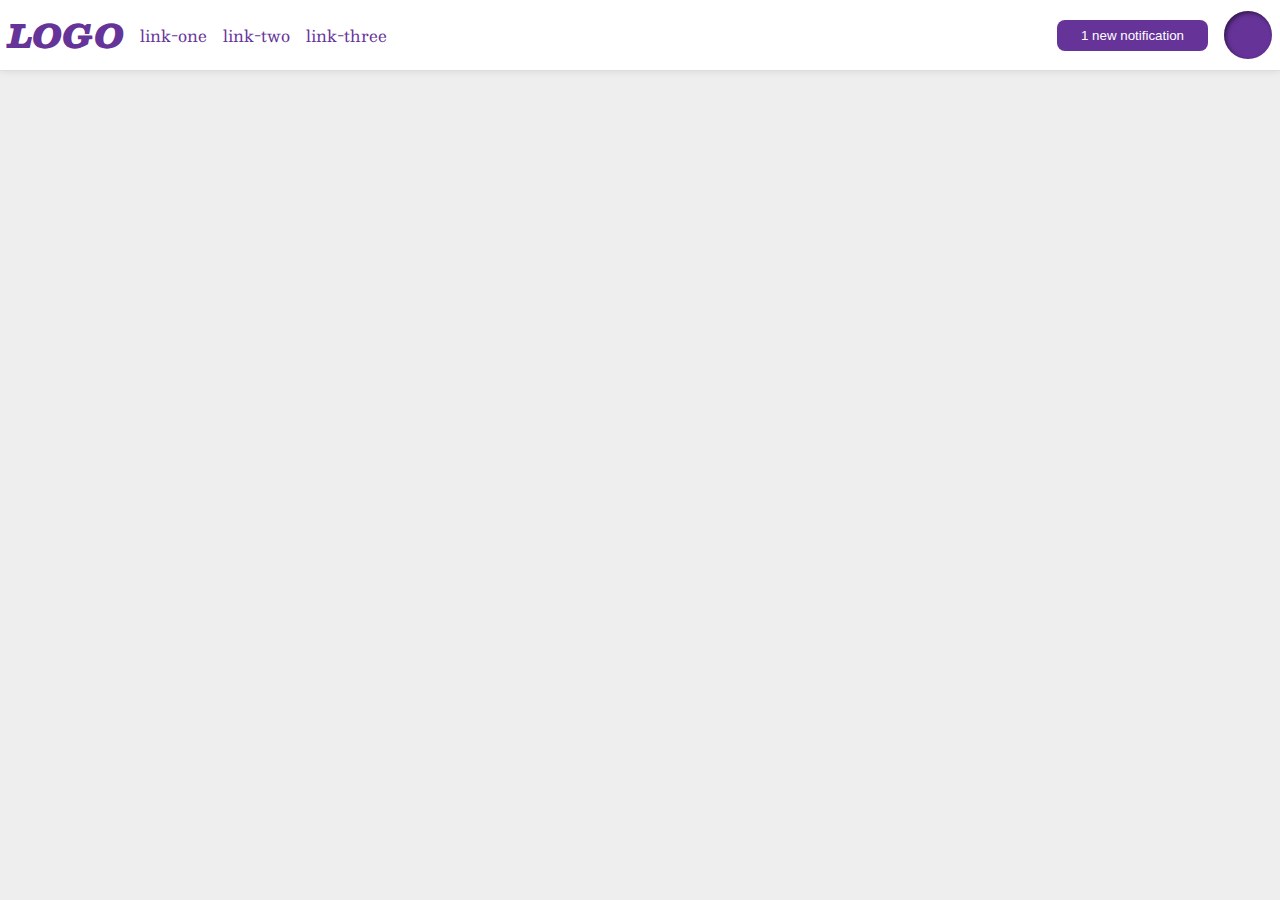
<file: flex/03-flex-header-2/index.html>
<!DOCTYPE html>
<html lang="en">
  <head>
    <meta charset="UTF-8">
    <meta http-equiv="X-UA-Compatible" content="IE=edge">
    <meta name="viewport" content="width=device-width, initial-scale=1.0">
    <title>Flex Header 2</title>
    <link rel="stylesheet" href="style.css">
  </head>
  <body>
    <div class="header">
      <div class="left-header">
        <div class="logo">
          LOGO
        </div>
        <ul class="links">
          <li><a href="https://google.com">link-one</a></li>
          <li><a href="https://google.com">link-two</a></li>
          <li><a href="https://google.com">link-three</a></li>
        </ul>
      </div>

      <div class="right-header">
        <button class="notifications">
          1 new notification
        </button>
        <div class="profile-image"></div>
      </div>
    </div>
  </body>
</html>
</file>
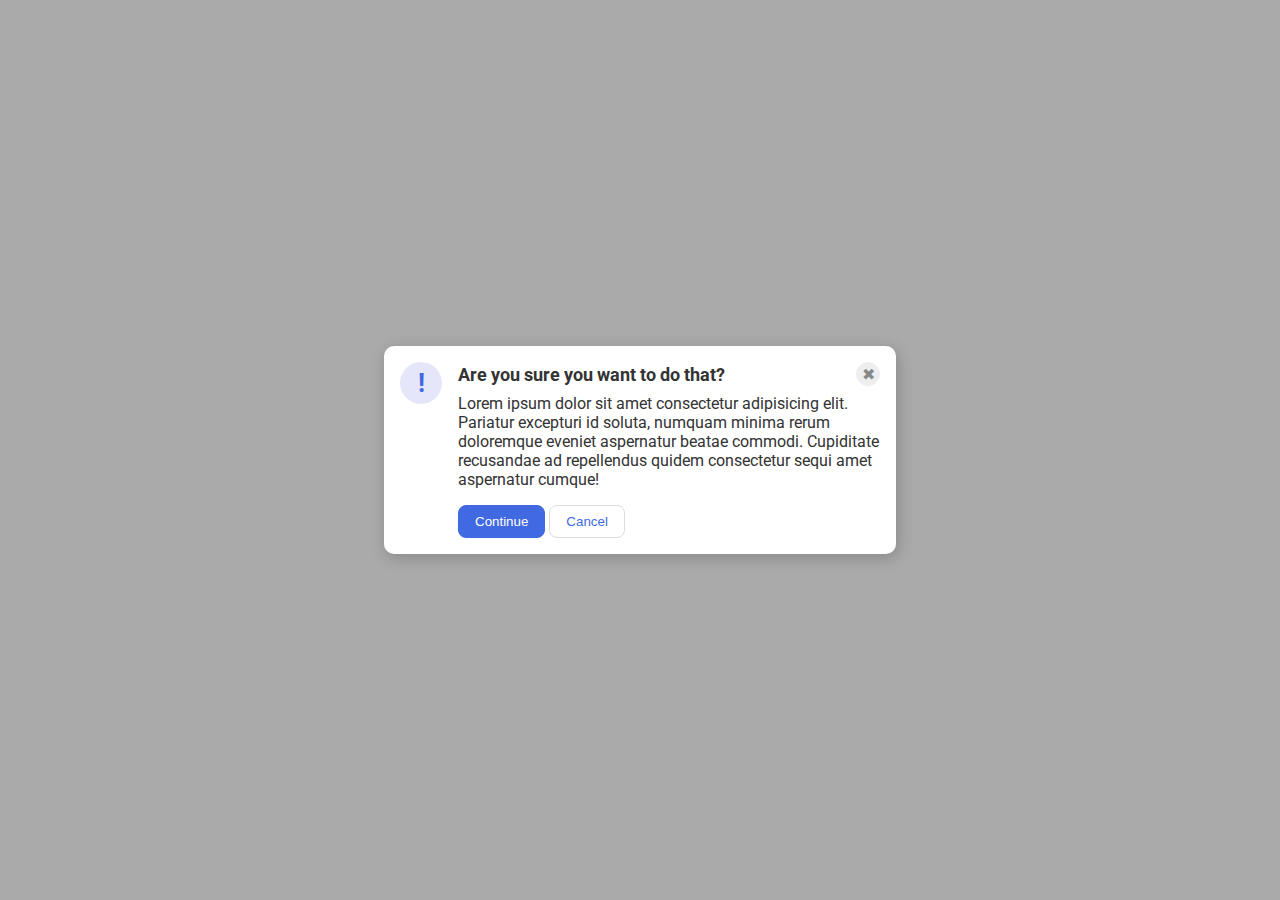
<file: flex/05-flex-modal/index.html>
<!DOCTYPE html>
<html lang="en">
  <head>
    <meta charset="UTF-8">
    <meta http-equiv="X-UA-Compatible" content="IE=edge">
    <meta name="viewport" content="width=device-width, initial-scale=1.0">
    <link rel="stylesheet" href="style.css">
    <title>Modal</title>
  </head>
  <body>
    <div class="modal">
      <div class="icon">!</div>

      <div class="modal-content">
        <div class="header-content">
          <div class="header">Are you sure you want to do that?</div>
          <button class="close-button">✖</button>
        </div>
  
        <div class="modal-text">
          <div class="text">Lorem ipsum dolor sit amet consectetur adipisicing elit. Pariatur excepturi id soluta, numquam minima rerum doloremque eveniet aspernatur beatae commodi. Cupiditate recusandae ad repellendus quidem consectetur sequi amet aspernatur cumque!</div>
        </div>
        <button class="continue">Continue</button>
        <button class="cancel">Cancel</button>
      </div>

    </div>
  </body>
</html>
</file>
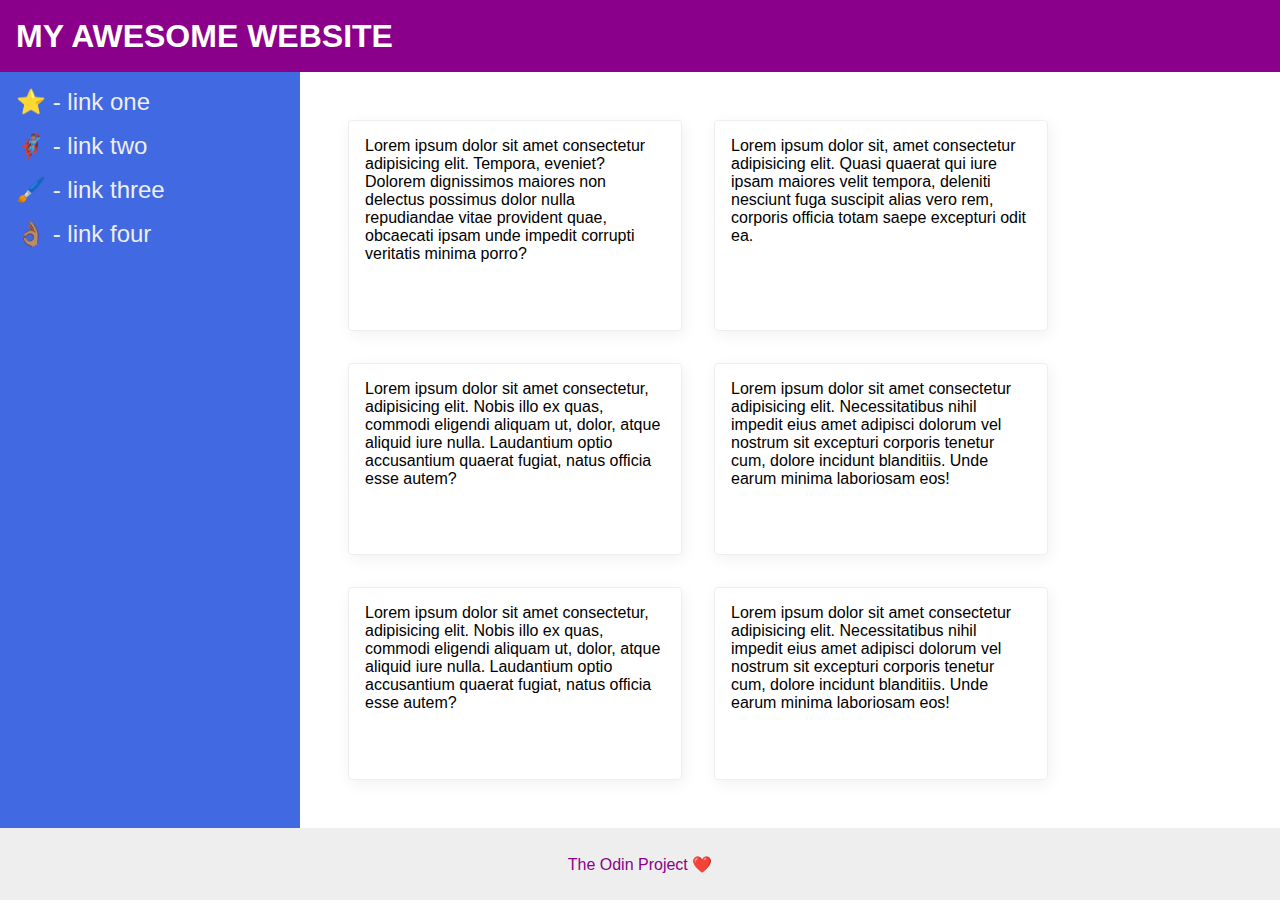
<file: flex/07-flex-layout-2/index.html>
<!DOCTYPE html>
<html lang="en">
  <head>
    <meta charset="UTF-8">
    <meta http-equiv="X-UA-Compatible" content="IE=edge">
    <meta name="viewport" content="width=device-width, initial-scale=1.0">
    <title>The Holy Grail</title>
    <link rel="stylesheet" href="style.css">
  </head>
  <body>
    <div class="header">
      MY AWESOME WEBSITE
    </div>
    
    <div class="container">
      <div class="sidebar">
        <ul>
          <li><a href="#">⭐ - link one</a></li>
          <li><a href="#">🦸🏽‍♂️ - link two</a></li>
          <li><a href="#">🖌️ - link three</a></li>
          <li><a href="#">👌🏽 - link four</a></li>
        </ul>
      </div>

      <div class="cards">
        <div class="card">Lorem ipsum dolor sit amet consectetur adipisicing elit. Tempora, eveniet? Dolorem dignissimos maiores non delectus possimus dolor nulla repudiandae vitae provident quae, obcaecati ipsam unde impedit corrupti veritatis minima porro?</div>
        <div class="card">Lorem ipsum dolor sit, amet consectetur adipisicing elit. Quasi quaerat qui iure ipsam maiores velit tempora, deleniti nesciunt fuga suscipit alias vero rem, corporis officia totam saepe excepturi odit ea.</div>
        <div class="card">Lorem ipsum dolor sit amet consectetur, adipisicing elit. Nobis illo ex quas, commodi eligendi aliquam ut, dolor, atque aliquid iure nulla. Laudantium optio accusantium quaerat fugiat, natus officia esse autem?</div>
        <div class="card">Lorem ipsum dolor sit amet consectetur adipisicing elit. Necessitatibus nihil impedit eius amet adipisci dolorum vel nostrum sit excepturi corporis tenetur cum, dolore incidunt blanditiis. Unde earum minima laboriosam eos!</div>
        <div class="card">Lorem ipsum dolor sit amet consectetur, adipisicing elit. Nobis illo ex quas, commodi eligendi aliquam ut, dolor, atque aliquid iure nulla. Laudantium optio accusantium quaerat fugiat, natus officia esse autem?</div>
        <div class="card">Lorem ipsum dolor sit amet consectetur adipisicing elit. Necessitatibus nihil impedit eius amet adipisci dolorum vel nostrum sit excepturi corporis tenetur cum, dolore incidunt blanditiis. Unde earum minima laboriosam eos!</div>
      </div>
    </div>
    
    <div class="footer">
      The Odin Project ❤️
    </div>
  </body>
</html>
</file>
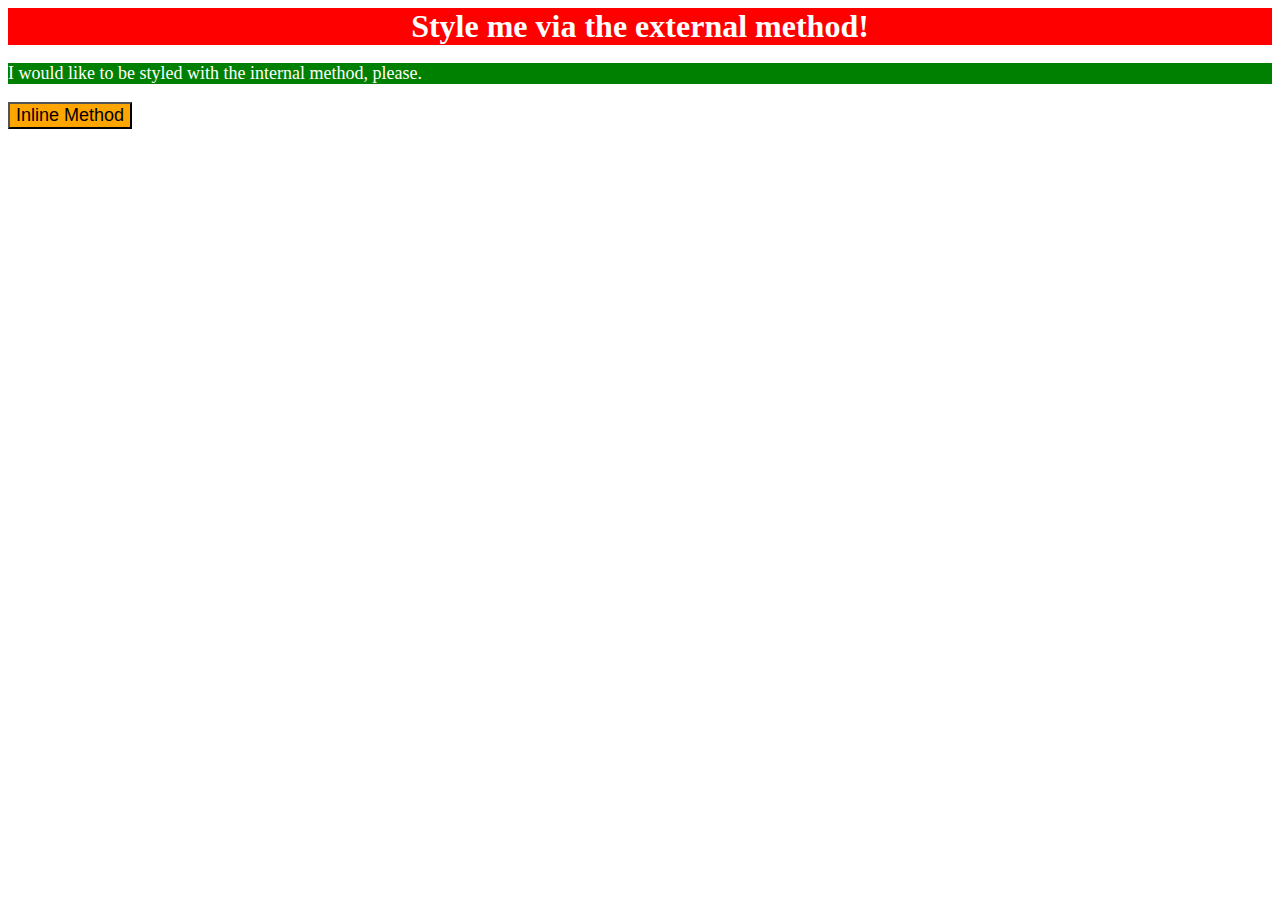
<file: foundations/01-css-methods/index.html>
<!DOCTYPE html>
<html lang="en">
  <head>
    <meta charset="UTF-8">
    <meta http-equiv="X-UA-Compatible" content="IE=edge">
    <meta name="viewport" content="width=device-width, initial-scale=1.0">
    <title>Methods for Adding CSS</title>
    <link rel="stylesheet" href="styles.css">
  </head>
  <body>
    <div>Style me via the external method!</div>
    <p>I would like to be styled with the internal method, please.</p>
    <button>Inline Method</button>
  </body>
</html>
</file>
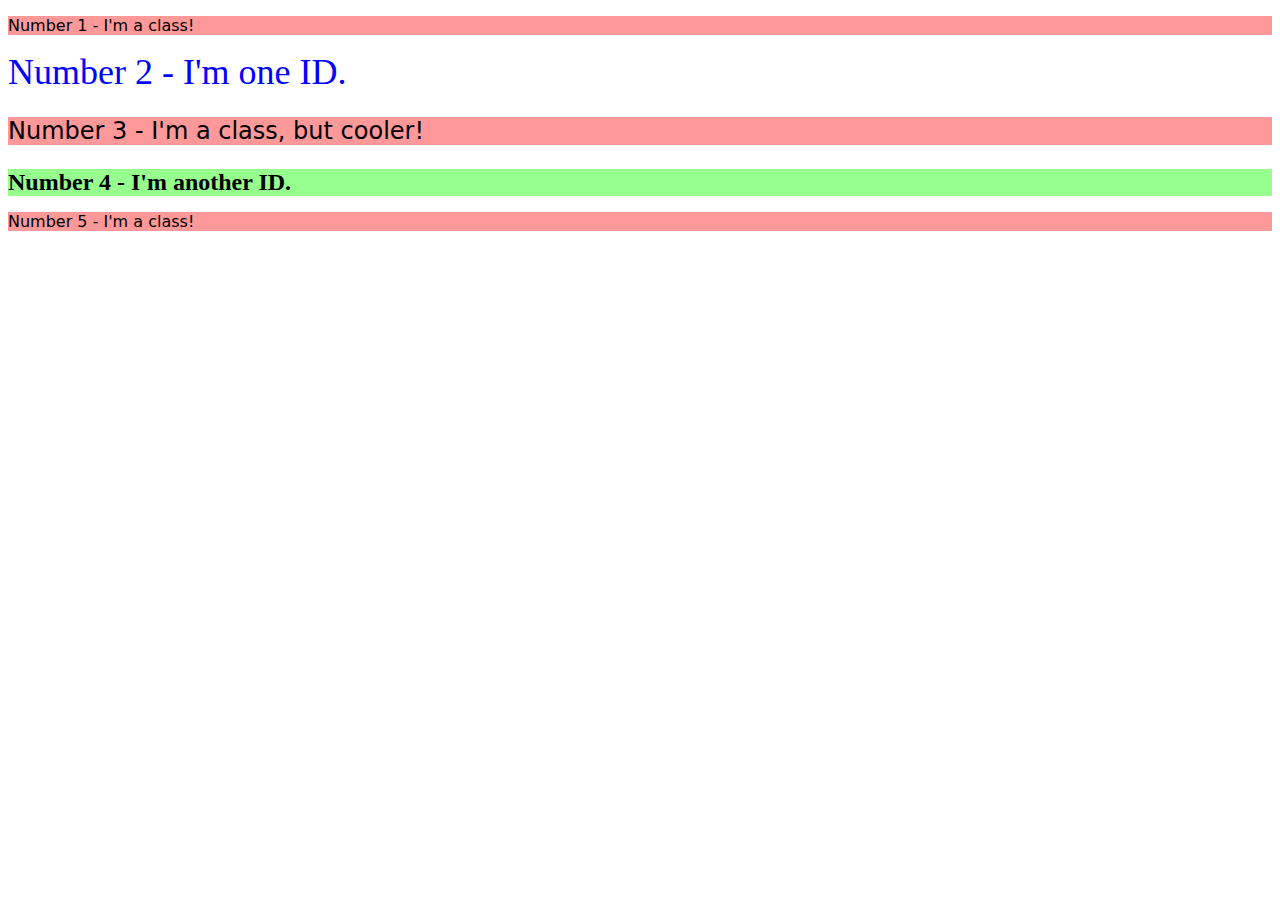
<file: foundations/02-class-id-selectors/index.html>
<!DOCTYPE html>
<html lang="en">
  <head>
    <meta charset="UTF-8">
    <meta http-equiv="X-UA-Compatible" content="IE=edge">
    <meta name="viewport" content="width=device-width, initial-scale=1.0">
    <title>Class and ID Selectors</title>
    <link rel="stylesheet" href="style.css">
  </head>
  <body>
    <p class="odd-element">Number 1 - I'm a class!</p>
    <div id="second-element">Number 2 - I'm one ID.</div>
    <p class="odd-element third-element">Number 3 - I'm a class, but cooler!</p>
    <div id="fourth-element">Number 4 - I'm another ID.</div>
    <p class="odd-element">Number 5 - I'm a class!</p>
  </body>
</html>
</file>
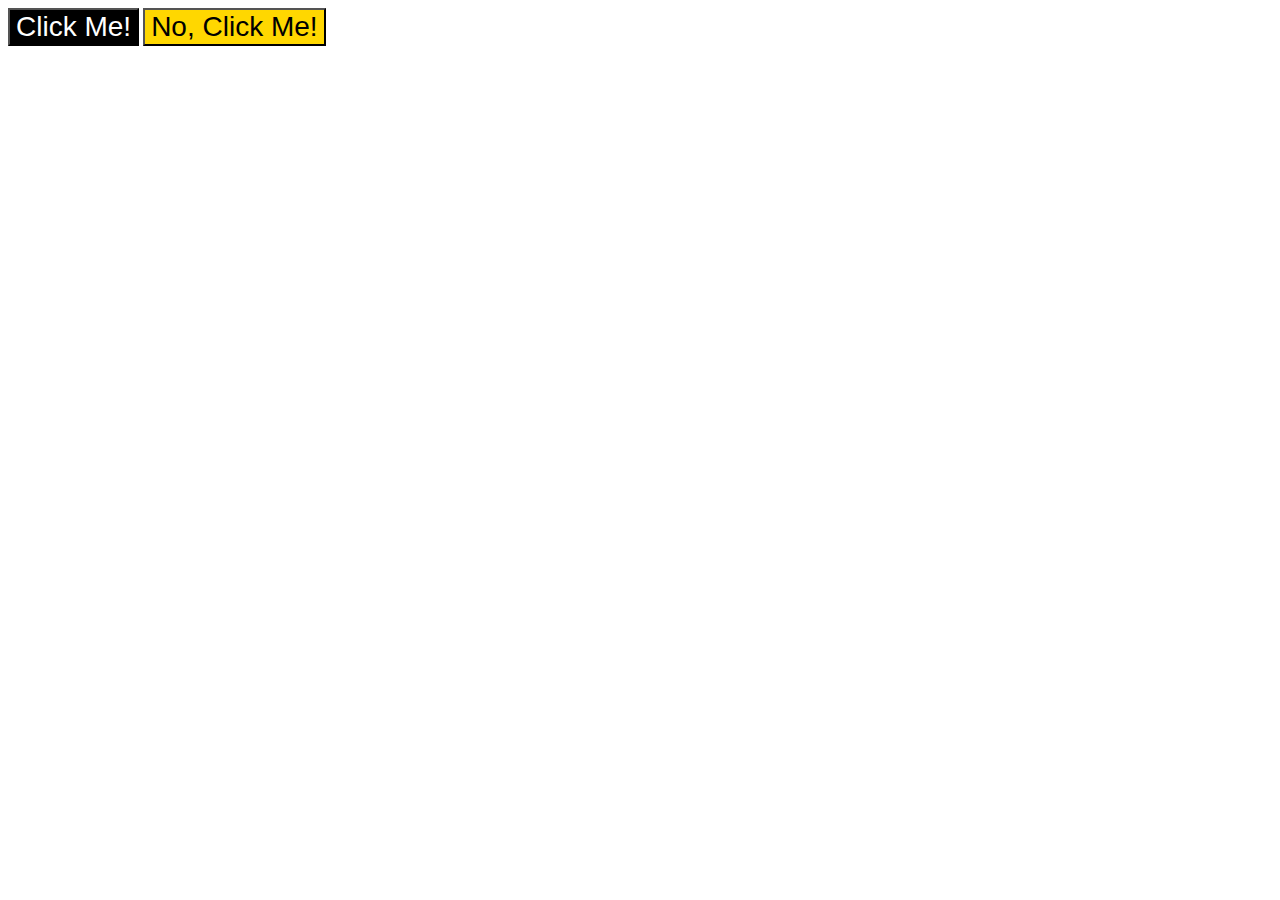
<file: foundations/03-grouping-selectors/index.html>
<!DOCTYPE html>
<html lang="en">
  <head>
    <meta charset="UTF-8">
    <meta http-equiv="X-UA-Compatible" content="IE=edge">
    <meta name="viewport" content="width=device-width, initial-scale=1.0">
    <title>Grouping Selectors</title>
    <link rel="stylesheet" href="style.css">
  </head>
  <body>
    <button class="btn-click-me">Click Me!</button>
    <button class="btn-click-me-no">No, Click Me!</button>
  </body>
</html>
</file>
<file: flex/03-flex-header-2/style.css>
/* this is some magical font-importing.  
you'll learn about it later. */
@import url('https://fonts.googleapis.com/css2?family=Besley:ital,wght@0,400;1,900&display=swap');

body {
  margin: 0;
  background: #eee;
  font-family: Besley, serif;
}

.header {
  background: white;
  border-bottom: 1px solid #ddd;
  box-shadow: 0 0 8px rgba(0,0,0,.1);
  display: flex;
  justify-content: space-between;
  padding: 8px;
}

.left-header, .right-header {
  display: flex;
  align-items: center;
  gap: 16px;
}

.profile-image {
  background: rebeccapurple;
  box-shadow: inset 2px 2px 4px rgba(0,0,0,.5);
  border-radius: 50%;
  width: 48px;
  height: 48px;
}

.logo {
  color: rebeccapurple;
  font-size: 32px;
  font-weight: 900;
  font-style: italic;
}

button {
  border: none;
  border-radius: 8px;
  background: rebeccapurple;
  color: white;
  padding: 8px 24px;
}

a {
  /* this removes the line under our links */
  text-decoration: none;
  color: rebeccapurple;
}

ul {
  list-style-type: none;
  display: flex;
  padding: 0px;
  margin: 0px;
  gap: 16px;
}
</file>
<file: flex/05-flex-modal/style.css>
@import url('https://fonts.googleapis.com/css2?family=Roboto:wght@400;700&display=swap');

html, body {
  height: 100%;
}

body {
  font-family: Roboto, sans-serif;
  margin: 0;
  background: #aaa;
  color: #333;
  /* I'll give you this one for free lol */
  display: flex;
  align-items: center;
  justify-content: center;
}

.modal {
  background: white;
  width: 480px;
  border-radius: 10px;
  box-shadow: 2px 4px 16px rgba(0,0,0,.2);
  display: flex;
  padding: 16px;
  gap: 16px;
}

.icon {
  color: royalblue;
  font-size: 26px;
  font-weight: 700;
  background: lavender;
  width: 42px;
  height: 42px;
  border-radius: 50%;
  display: flex;
  align-items: center;
  justify-content: center;
  flex-shrink: 0;
}

.header-content {
  display: flex;
  margin-bottom: 8px;
  justify-content: space-between;
  align-items: center;
}

.header {
  font-size: 18px;
  font-weight: 700;
}

.close-button {
  background: #eee;
  border-radius: 50%;
  color: #888;
  font-weight: 400;
  font-size: 16px;
  height: 24px;
  width: 24px;
  display: flex;
  align-items: center;
  justify-content: center;
  border: 1px solid #eee;
  padding: 0;
}

.modal-text {
  margin-bottom: 16px;
}

button {
  cursor: pointer;
  padding: 8px 16px;
  border-radius: 8px;
}

button.continue {
  background: royalblue;
  border: 1px solid royalblue;
  color: white;
}

button.cancel {
  background: white;
  border: 1px solid #ddd;
  color: royalblue;
}
</file>
<file: flex/07-flex-layout-2/style.css>
body {
  font-family: -apple-system, BlinkMacSystemFont, 'Segoe UI', Roboto, Oxygen, Ubuntu, Cantarell, 'Open Sans', 'Helvetica Neue', sans-serif;
  margin: 0;
  min-height: 100vh;
  display: flex;
  flex-direction: column;
}

.header {
  height: 72px;
  background: darkmagenta;
  color: white;
  display: flex;
  align-items: center;
  padding-left: 16px;
  font-size: 32px;
  font-weight: 900;
}

.footer {
  height: 72px;
  background: #eee;
  color: darkmagenta;
  display: flex;
  justify-content: center;
  align-items: center;
}

.container {
  display: flex;
  flex-grow: 1;
}

.sidebar {
  width: 300px;
  background: royalblue;
  box-sizing: border-box;
  padding: 16px;
  display: flex;
  flex-shrink: 0;
}

.cards {
  display: flex;
  padding: 48px;
  gap: 32px;
  flex-wrap: wrap;
}

.card {
  border: 1px solid #eee;
  box-shadow: 2px 4px 16px rgba(0,0,0,.06);
  border-radius: 4px;
  width: 300px;
  padding: 16px;
}

ul {
  list-style: none;
  padding: 0px;
  margin: 0px;
}

li {
  margin-bottom: 16px;
}

a {
  text-decoration: none;
  color: #eee;
  font-size: 24px;
}
</file>
<file: foundations/01-css-methods/styles.css>
div {
    background-color: red;
    color: white;
    font-size: 32px;
    font-weight: 700;
    text-align: center;
}

p {
    background-color: green;
    color: white;
    font-size: 18px;
}

button {
    background-color: orange;
    font-size: 18px;
}
</file>
<file: foundations/02-class-id-selectors/style.css>
.odd-element {
    background-color: rgba(255, 0, 0, 0.405);
    font-family: Verdana, "DejaVu Sans", "sans-serif";
}

.odd-element.third-element {
    font-size: 24px;
}

#second-element {
    color: rgb(0, 0, 255);
    font-size: 36px;
}

#fourth-element {
    background-color: rgba(17, 255, 0, 0.445);
    font-size: 24px;
    font-weight: 700;
}
</file>
<file: foundations/03-grouping-selectors/style.css>
.btn-click-me, .btn-click-me-no {
    font-size: 28px;
    font-family: Helvetica, "Times New Roman", sans-serif;
}

.btn-click-me {
    background-color: #000000;
    color: #ffffff;
}

.btn-click-me-no {
    background-color: #ffd700;
}
</file>
